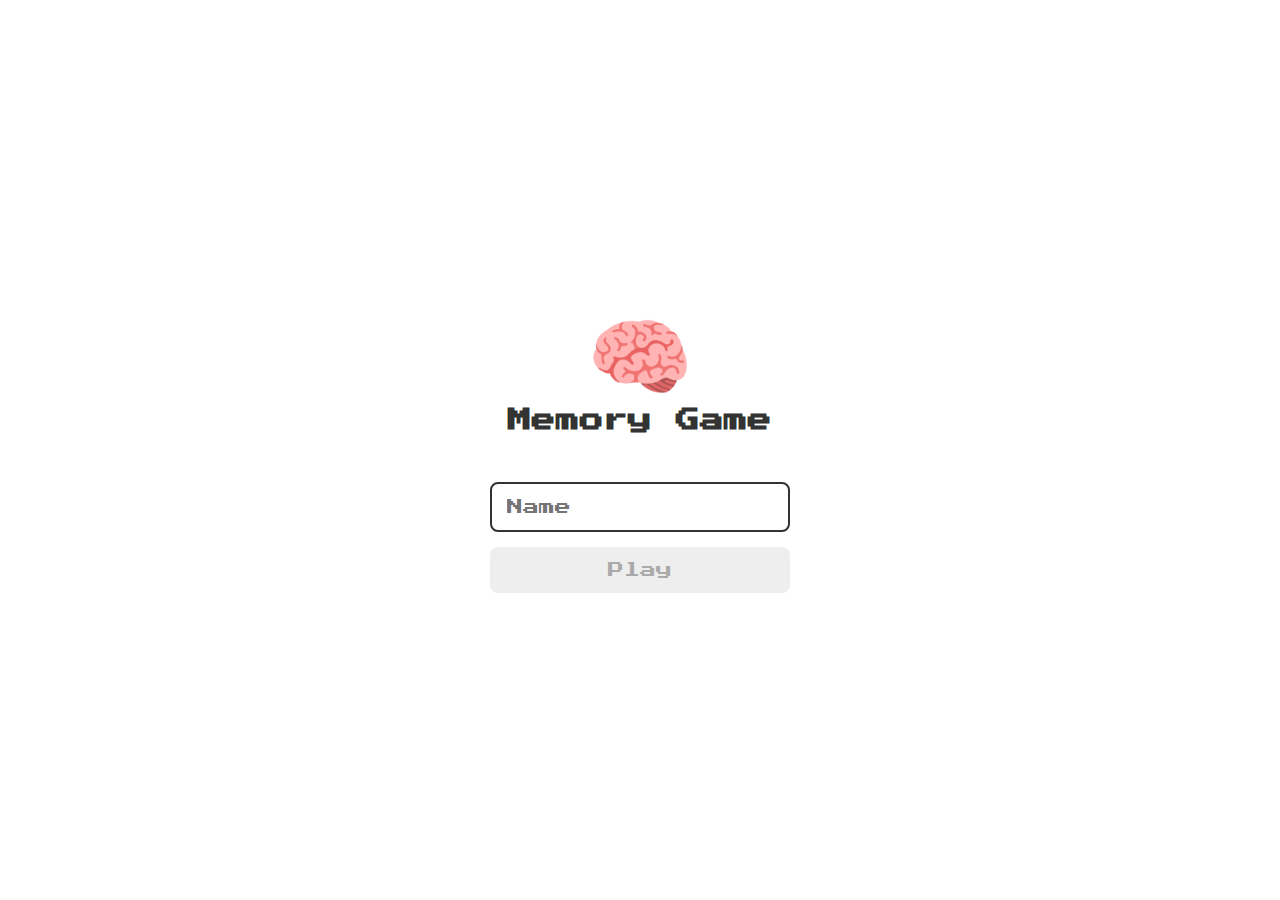
<file: index.html>
<!DOCTYPE html>
<html lang="pt-br">
<head>
    <meta charset="UTF-8">
    <meta name="viewport" content="width=device-width, initial-scale=1.0">
    
    <link rel="stylesheet" href="./css/reset.css">
    <link rel="stylesheet" href="./css/login.css">
    
    <script defer src="./js/login.js"></script>

    <title>Login</title>
</head>
<body>
    
    <form class="login-form">
        
        <div class="login-header">
            <img src="./img/brain.png" alt="brain icon">
            <h1>Memory Game</h1>
        </div>

        <input type="text" placeholder="Name" class="login_input">
        <button type="submit" class="login_button" disabled >Play</button>

    </form>

</body>
</html>
</file>
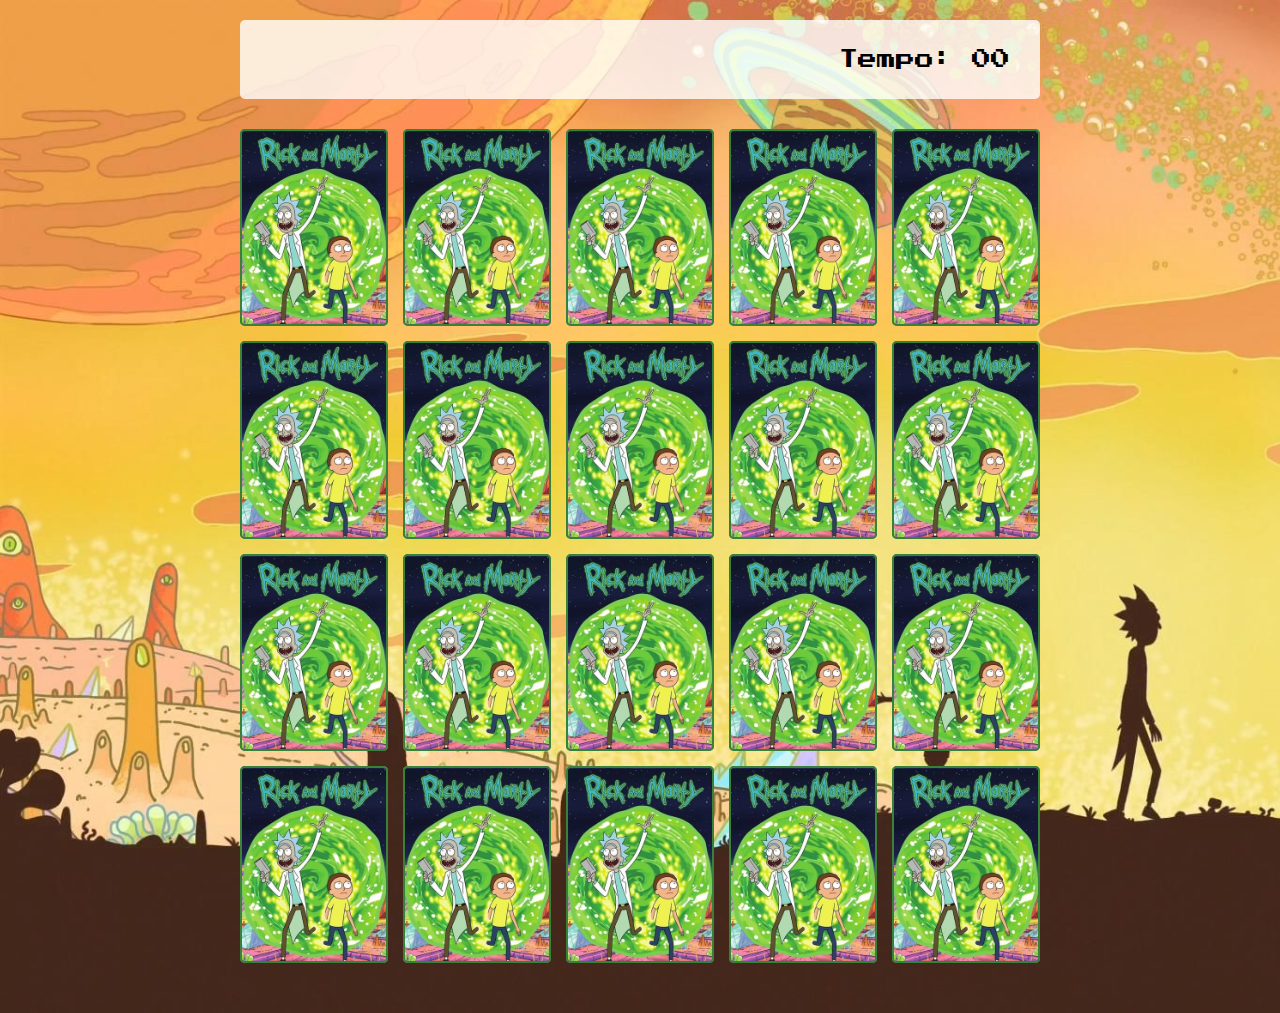
<file: pages/game.html>
<!DOCTYPE html>
<html lang="en">
<head>
    <meta charset="UTF-8">
    <meta name="viewport" content="width=device-width, initial-scale=1.0">
    <link rel="stylesheet" href="../css/reset.css">
    <link rel="stylesheet" href="../css/game.css">
    <script defer src="../js/game.js"></script>
    <title>Memory game</title>
</head>
<body>

<main>
    <header>
        <span class="player"></span>
        <span>Tempo: <span class="timer">00</span></span>
    </header>

    <div class="grid"></div>
</main>
    
</body>
</html>
</file>
<file: css/login.css>
.login-form {
    align-items: center;
    display: flex;
    flex-direction: column;
    height: 100vh;
    justify-content: center;
}

.login-header {
    align-items: center;
    display: flex;
    flex-direction: column;
    justify-content: center;
    margin-bottom: 50px;
}

.login-header img {
    width: 100px;
}

.login-header h1 {
    color: #333;
    font-size: 1.5em;
}

.login_input {
    border: 2px solid #333;
    border-radius: 8px;
    color: #333;
    font-size: 1em;
    margin-bottom: 15px;
    max-width: 300px;
    outline: none;
    padding: 15px;
    width:  100%;
}
.login_button {
    background-color: #ee665c;
    border-radius: 8px;
    color: #fff;
    cursor: pointer;
    font-size: 1em;
    max-width: 300px;
    padding: 15px;
    width: 100%;
}

.login_button:disabled {
    background-color: #eee;
    color: #aaa;
    cursor: auto;
    
}
</file>
<file: css/game.css>
main {
    display: flex;
    flex-direction: column;
    width: 100%;
    background-image: url('../img/bg.jpg');
    background-size: cover;
    min-height: 100vh;
    align-items: center;
    justify-content: center;
    padding: 20px 20px 50px;
  }
  
  header {
    display: flex;
    align-items: center;
    justify-content: space-between;
    background-color: rgba(255, 255, 255, 0.8);
    font-size: 1.2em;
    width: 100%;
    max-width: 800px;
    padding: 30px;
    margin: 0 0 30px;
    border-radius: 5px;
}

.grid {
    display: grid;
    grid-template-columns:repeat(5, 1fr);
    gap: 15px;
    width: 100%;
    max-width: 800px;
    margin: 0 auto;
}

.card {
    aspect-ratio: 3/4;
    width: 100%;
    border-radius: 5px;
    position: relative;
    transition: all 400ms ease;
    background-color: #ccc;
    transform-style: preserve-3d;
}
.face {
    width: 100%;
    height: 100%;
    position: absolute;
    background-size: cover;
    background-position: center;
    border: 2px solid #39813a;
    border-radius: 5px;
    transition: all 400ms ease;

}
.front {
    transform: rotateY(180deg);
}
.back{
    background-image: url('../img/back.png');
    backface-visibility: hidden;
}
.reveal-card{
    transform: rotateY(180deg);
}
.disabled-card {
  filter: saturate(0);
  opacity: 0.5;
}
</file>
